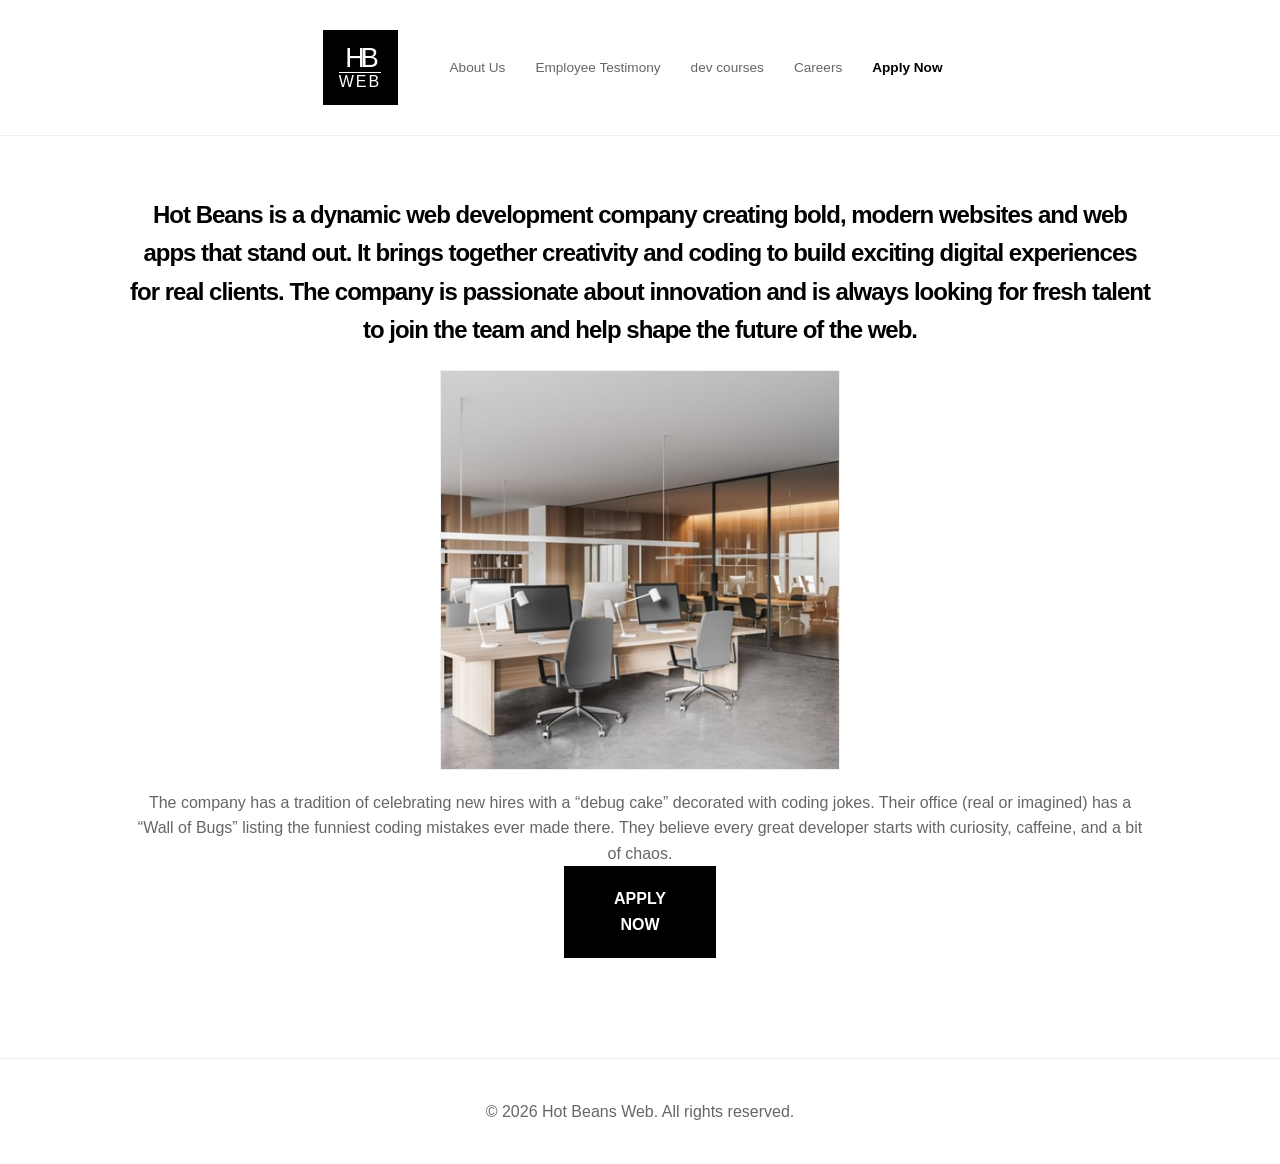
<file: index.html>
<!DOCTYPE html>
<html lang="en">
<head>
    <meta charset="UTF-8">
    <link rel="stylesheet" href="style.css">
    <link rel="icon" type="image/png" href="favicon.png">
    <title>Hot Beans - Profile</title>
</head>
<body>
    <nav>
        <div class="hb-logo"><span class="hb-top">HB</span><span class="hb-bottom">WEB</span></div>
        <a href="index.html">About Us</a>
        <a href="profiles.html">Employee Testimony</a>
        <a href="courses.html">dev courses</a>
        <a href="jobs.html">Careers</a>
        <a href="apply.html" class="active">Apply Now</a>
    </nav>
    <div class="container">
        <h2>Hot Beans is a dynamic web development company creating bold, modern websites and web apps that stand out. It brings together creativity and coding to build exciting digital experiences for real clients. The company is passionate about innovation and is always looking for fresh talent to join the team and help shape the future of the web.</h2>
        <div class="image-wrap" style="width: 400px; height: 400px;"><img src="images/office-main.jpg"></div>
        <p class="secondary">
            The company has a tradition of celebrating new hires with a “debug cake” decorated with coding jokes.
            Their office (real or imagined) has a “Wall of Bugs” listing the funniest coding mistakes ever made there.
            They believe every great developer starts with curiosity, caffeine, and a bit of chaos.
        </p>
        <a href="apply.html" class="apply-btn">Apply<br>now</a>
    </div>

    <footer style="margin-top: 100px; padding: 40px; border-top: 1px solid #eee; text-align: center;">
        <p class="secondary">&copy; 2026 Hot Beans Web. All rights reserved.</p>
    </footer>
</body>
</html>
</file>
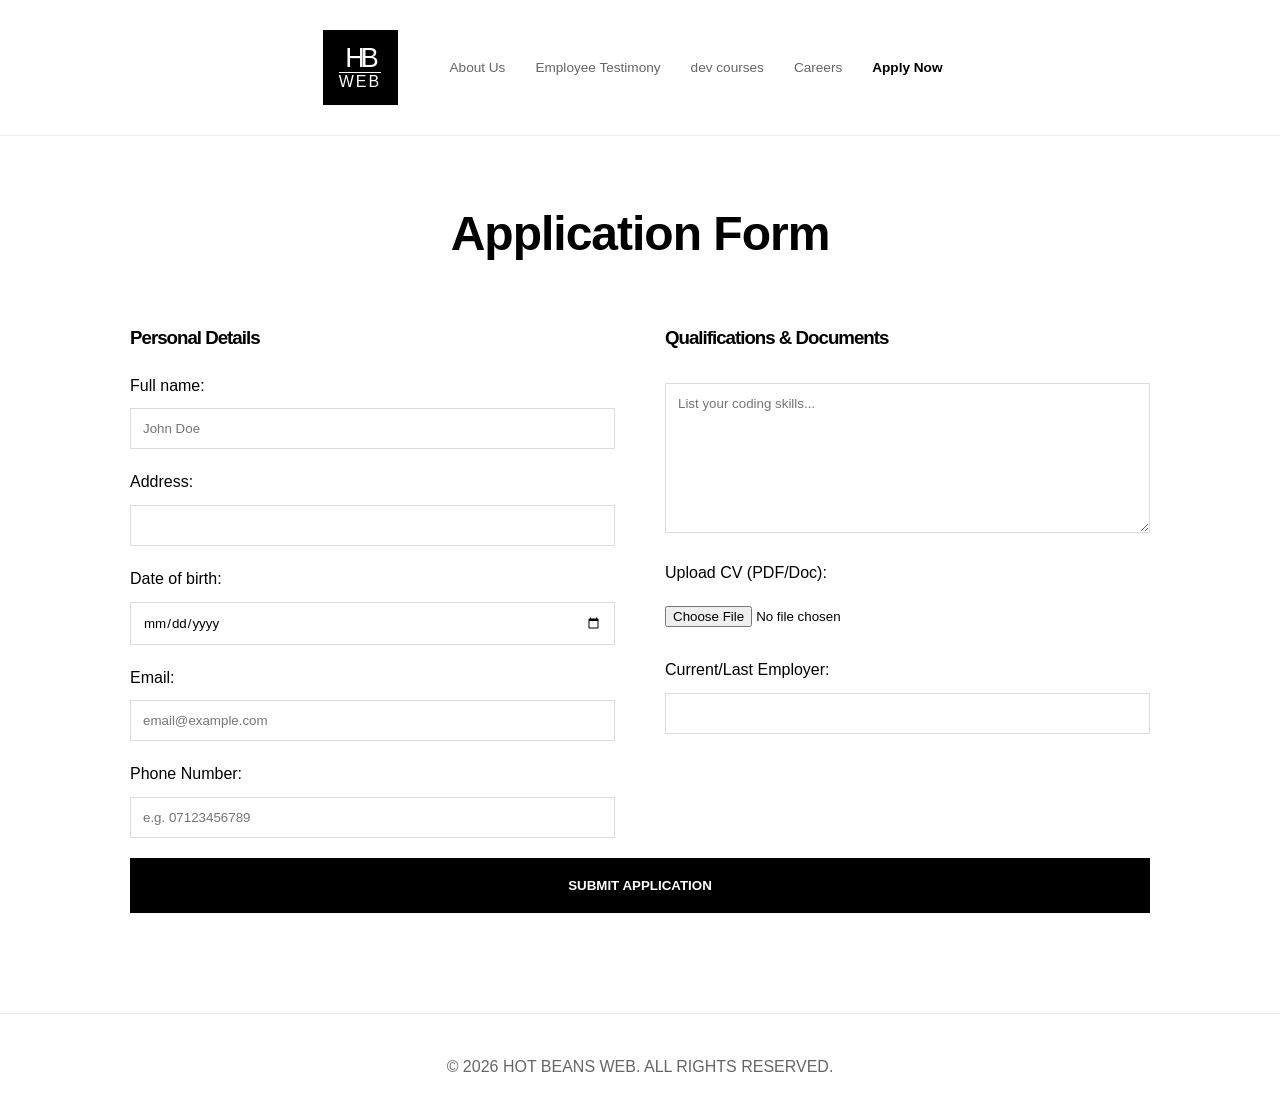
<file: apply.html>
<!DOCTYPE html>
<html lang="en">
<head>
    <meta charset="UTF-8">
    <link rel="stylesheet" href="style.css">
    <link rel="icon" type="image/png" href="favicon.png">
    <title>Hot Beans - Apply</title>
</head>
<body>
    <nav>
        <div class="hb-logo"><span class="hb-top">HB</span><span class="hb-bottom">WEB</span></div>
        <a href="index.html">About Us</a>
        <a href="profiles.html">Employee Testimony</a>
        <a href="courses.html">dev courses</a>
        <a href="jobs.html">Careers</a>
        <a href="apply.html" class="active">Apply Now</a>
    </nav>

    <div class="container" style="text-align: left;">
        <h1 style="text-align: center; font-size: 3rem; margin-bottom: 50px;">Application Form</h1>
        <form id="applyForm">
            <div style="display: grid; grid-template-columns: 1fr 1fr; gap: 50px;">
                <div>
                    <h3>Personal Details</h3>
                    Full name: <input type="text" id="fullName" placeholder="John Doe">
                    Address: <input type="text" id="address">

                    Date of birth: <input type="date" id="dob">

                    Email: <input type="text" id="email" placeholder="email@example.com">

                    Phone Number: <input type="text" id="phone" placeholder="e.g. 07123456789">
                </div>
                <div>
                    <h3>Qualifications & Documents</h3>
                    <textarea id="qualifications" style="height: 150px;" placeholder="List your coding skills..."></textarea>

                    Upload CV (PDF/Doc):
                    <input type="file" id="cvUpload" accept=".pdf,.doc,.docx" style="border:none; padding:10px 0;">

                    Current/Last Employer: <input type="text" id="employer">
                </div>
            </div>
            <button type="submit" class="apply-btn" style="width: 100%;">Submit Application</button>
        </form>
    </div>

    <footer style="margin-top: 100px; padding: 40px; border-top: 1px solid #eee; text-align: center;">
        <p class="copyright">&copy; 2026 HOT BEANS WEB. ALL RIGHTS RESERVED.</p>
    </footer>

    <script src="script.js"></script>
</body>
</html>
</file>
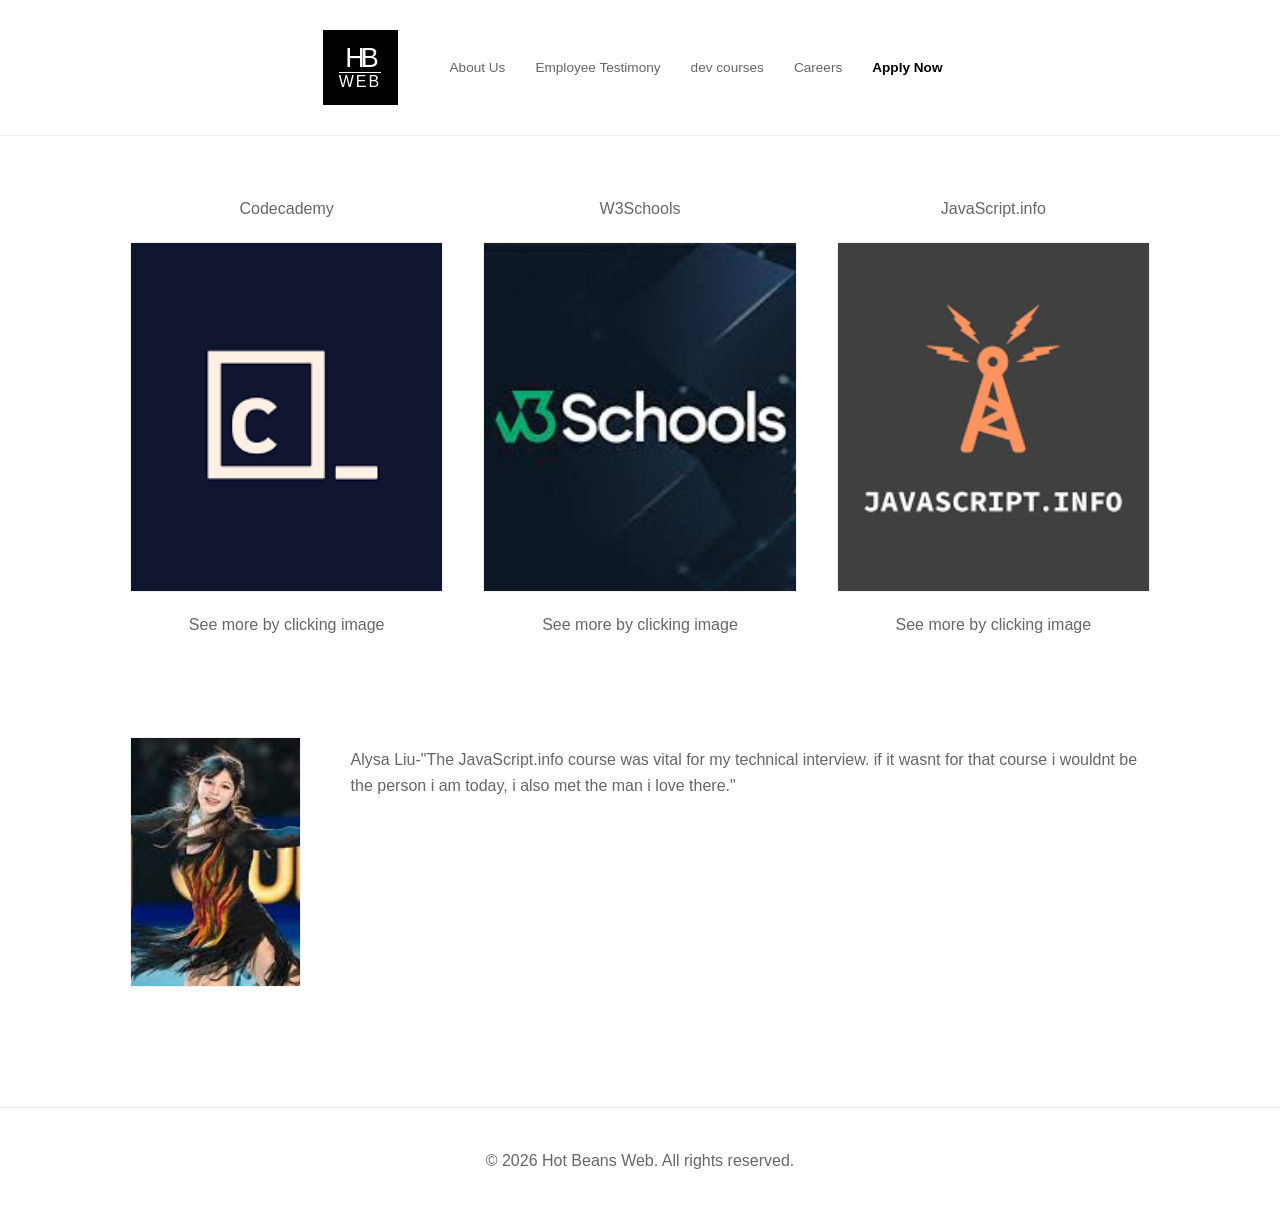
<file: courses.html>
<!DOCTYPE html>
<html lang="en">
<head>
    <meta charset="UTF-8">
    <link rel="stylesheet" href="style.css">
    <link rel="icon" type="image/png" href="favicon.png">
    <title>Hot Beans - Courses</title>
</head>
<body>
    <nav>
        <div class="hb-logo"><span class="hb-top">HB</span><span class="hb-bottom">WEB</span></div>
        <a href="index.html">About Us</a>
        <a href="profiles.html">Employee Testimony</a>
        <a href="courses.html">dev courses</a>
        <a href="jobs.html">Careers</a>
        <a href="apply.html" class="active">Apply Now</a>
    </nav>
    <div class="container">
        <div class="grid-3">
            <a href="https://www.codecademy.com" target="_blank" class="course-card">
                <p class="secondary">Codecademy</p>
                <div class="image-wrap" style="height:350px;"><img src="images/course1.jpg"></div>
                <p class="secondary">See more by clicking image</p>
            </a>
            <a href="https://www.w3schools.com" target="_blank" class="course-card">
                <p class="secondary">W3Schools</p>
                <div class="image-wrap" style="height:350px;"><img src="images/course2.jpg"></div>
                <p class="secondary">See more by clicking image</p>
            </a>
            <a href="https://javascript.info" target="_blank" class="course-card">
                <p class="secondary">JavaScript.info</p>
                <div class="image-wrap" style="height:350px;"><img src="images/course3.jpg"></div>
                <p class="secondary">See more by clicking image</p>
            </a>
        </div>
        <div class="split-row" style="margin-top: 80px;">
            <div class="image-wrap" style="width: 250px; height: 250px;"><img src="images/student-profile.jpg"></div>
                 <p class="secondary" style="margin-top: 30px;">Alysa Liu-"The JavaScript.info course was vital for my technical interview. if it wasnt for that course i wouldnt be the person i am today, i also met the man i love there."</p>
        </div>
    </div>

    <footer style="margin-top: 100px; padding: 40px; border-top: 1px solid #eee; text-align: center;">
        <p class="secondary">&copy; 2026 Hot Beans Web. All rights reserved.</p>
    </footer>
</body>
</html>
</file>
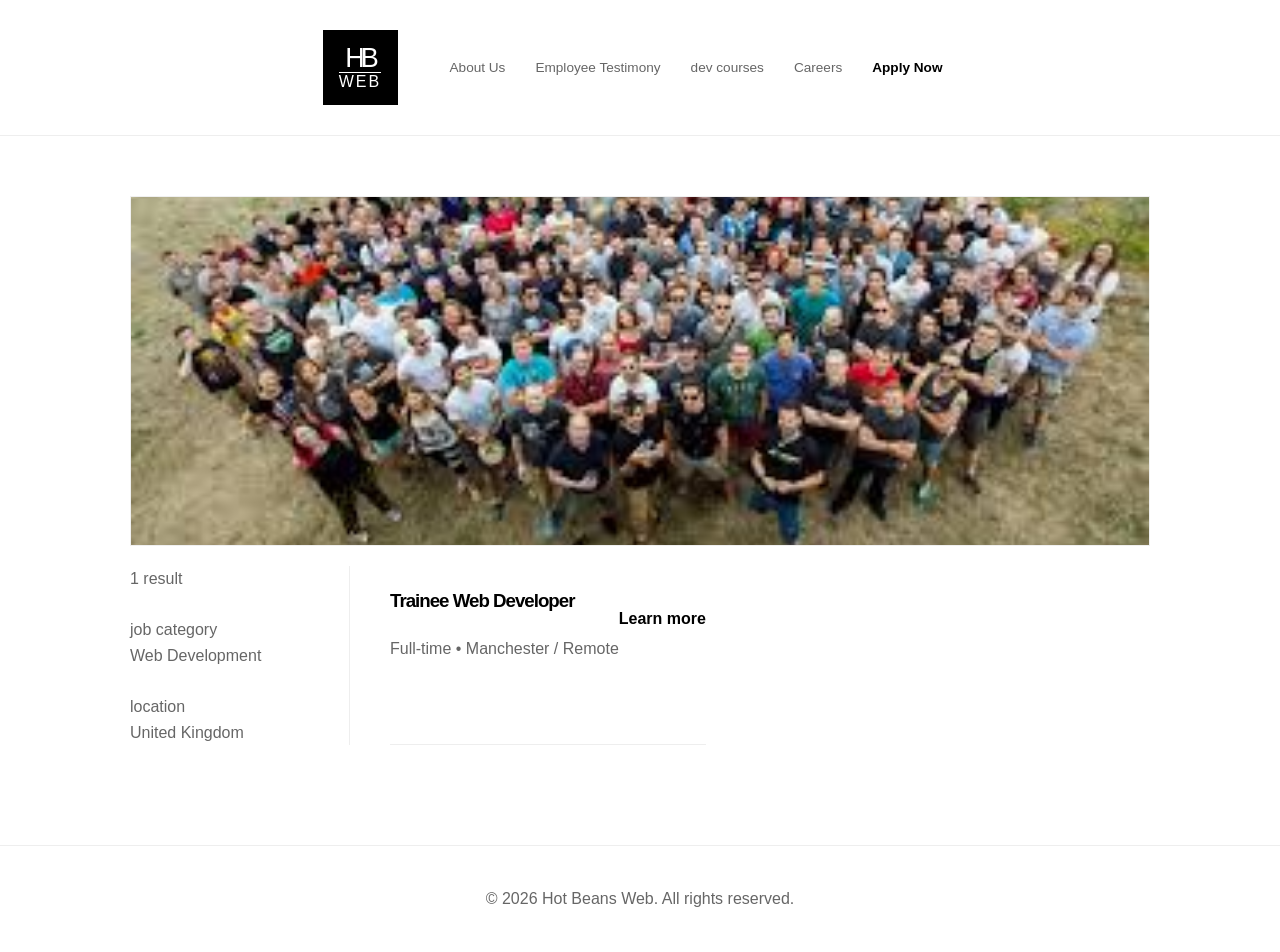
<file: jobs.html>
<!DOCTYPE html>
<html lang="en">
<head>
    <meta charset="UTF-8">
    <link rel="stylesheet" href="style.css">
    <link rel="icon" type="image/png" href="favicon.png">
    <title>Hot Beans - Jobs</title>
</head>
<body>
    <nav>
        <div class="hb-logo"><span class="hb-top">HB</span><span class="hb-bottom">WEB</span></div>
        <a href="index.html">About Us</a>
        <a href="profiles.html">Employee Testimony</a>
        <a href="courses.html">dev courses</a>
        <a href="jobs.html">Careers</a>
        <a href="apply.html" class="active">Apply Now</a>
    </nav>
    <div class="container">
        <div class="image-wrap" style="width: 100%; height: 350px;"><img src="images/team-photo.jpg"></div>
        <div class="sidebar-layout">
            <div style="width: 220px; border-right: 1px solid #eee; padding-right: 20px;">
                <p>1 result</p><br>
                <p>job category<br><span class="secondary">Web Development</span></p><br>
                <p>location<br><span class="secondary">United Kingdom</span></p>
            </div>
            <div style="display: flex; justify-content: space-between; border-bottom: 1px solid #eee; padding: 20px 0;">
                <div>
                    <h3>Trainee Web Developer</h3>
                    <p class="secondary">Full-time • Manchester / Remote</p>
                </div>
                <a href="trainee-web-dev.html" style="color:black; font-weight:bold; text-decoration:none; margin-top:20px;">Learn more</a>
            </div>
        </div>
    </div>
    </div>

    <footer style="margin-top: 100px; padding: 40px; border-top: 1px solid #eee; text-align: center;">
        <p class="secondary">&copy; 2026 Hot Beans Web. All rights reserved.</p>
    </footer>
</body>
</html>
</file>
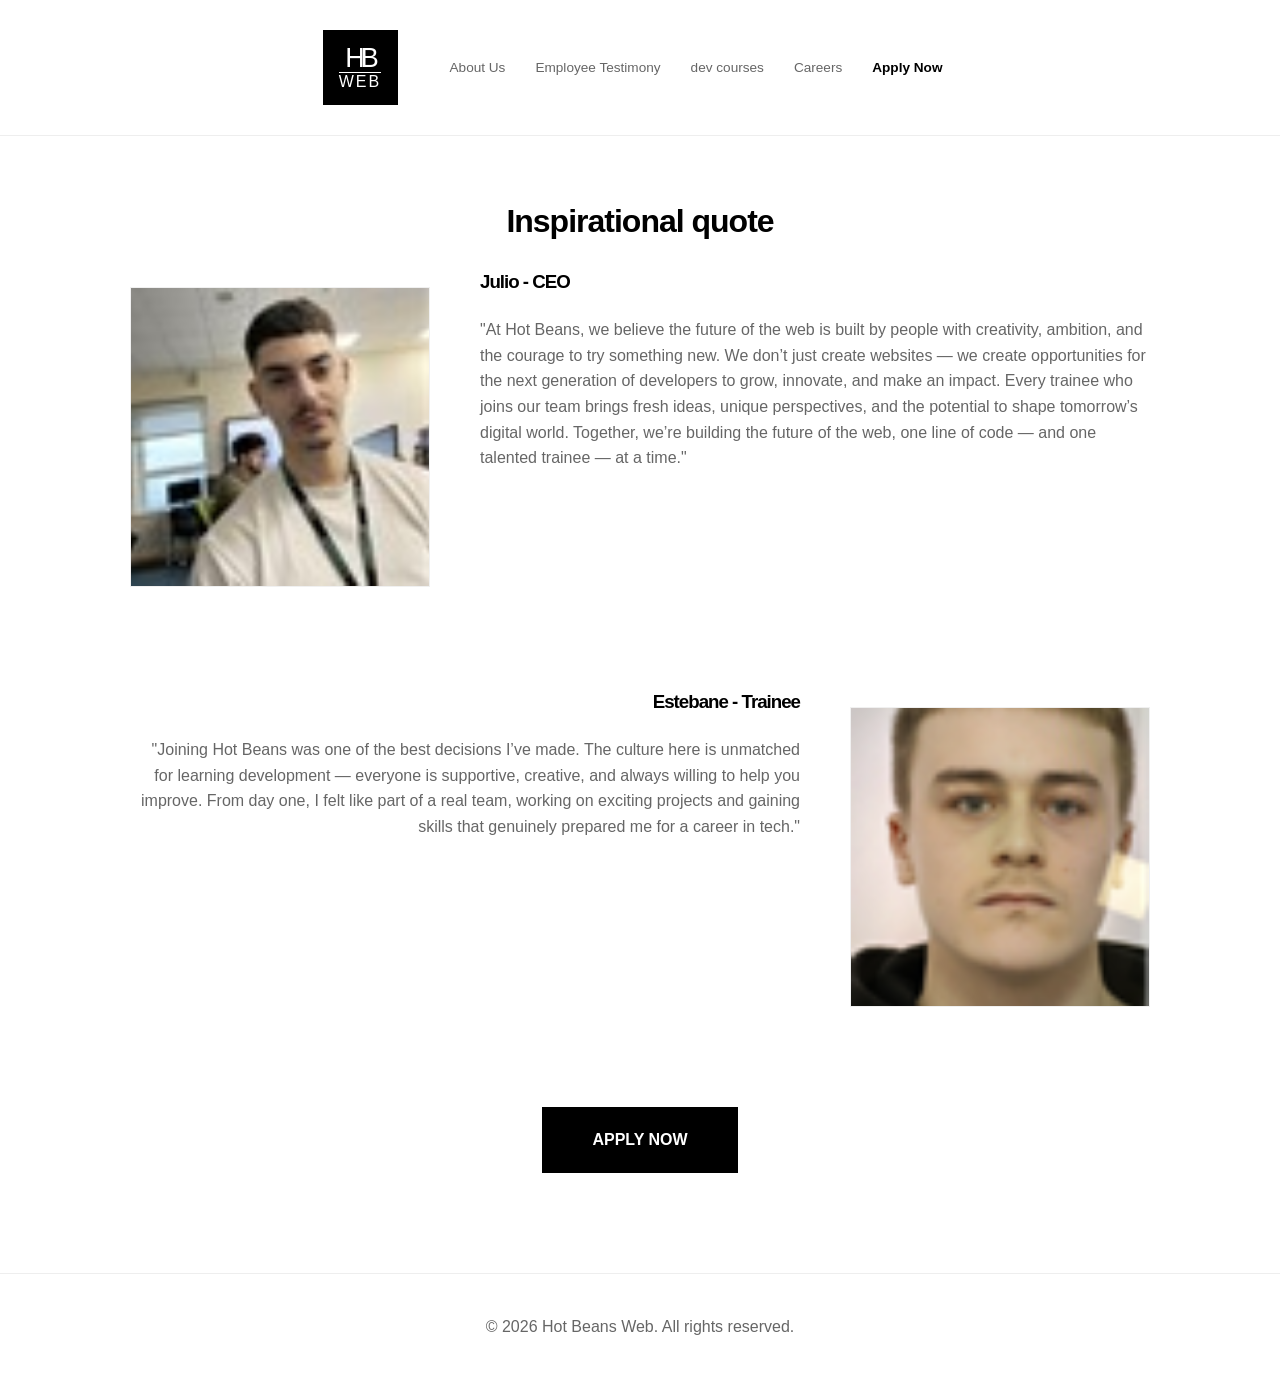
<file: profiles.html>
<!DOCTYPE html>
<html lang="en">
<head>
    <meta charset="UTF-8">
    <link rel="stylesheet" href="style.css">
    <link rel="icon" type="image/png" href="favicon.png">
    <title>Hot Beans - Employees</title>
</head>
<body>
    <nav>
        <div class="hb-logo"><span class="hb-top">HB</span><span class="hb-bottom">WEB</span></div>
        <a href="index.html">About Us</a>
        <a href="profiles.html">Employee Testimony</a>
        <a href="courses.html">dev courses</a>
        <a href="jobs.html">Careers</a>
        <a href="apply.html" class="active">Apply Now</a>
    </nav>
    <div class="container">
        <h1>Inspirational quote</h1>
        <div class="split-row">
            <div class="image-wrap" style="width: 300px; height: 300px; flex-shrink: 0;"><img src="images/ceo.jpg"></div>
            <div><h3>Julio - CEO</h3><p class="secondary">"At Hot Beans, we believe the future of the web is built by people with creativity, ambition, and the courage to try something new. We don’t just create websites — we create opportunities for the next generation of developers to grow, innovate, and make an impact. Every trainee who joins our team brings fresh ideas, unique perspectives, and the potential to shape tomorrow’s digital world. Together, we’re building the future of the web, one line of code — and one talented trainee — at a time."</p></div>
        </div>
        <div class="split-row" style="flex-direction: row-reverse; text-align: right;">
            <div class="image-wrap" style="width: 300px; height: 300px; flex-shrink: 0;"><img src="images/trainee1.jpg"></div>
            <div><h3>Estebane - Trainee</h3><p class="secondary">"Joining Hot Beans was one of the best decisions I’ve made. The culture here is unmatched for learning development — everyone is supportive, creative, and always willing to help you improve. From day one, I felt like part of a real team, working on exciting projects and gaining skills that genuinely prepared me for a career in tech."</p></div>
        </div>
        <a href="apply.html" class="apply-btn">Apply now</a>
    </div>

    <footer style="margin-top: 100px; padding: 40px; border-top: 1px solid #eee; text-align: center;">
        <p class="secondary">&copy; 2026 Hot Beans Web. All rights reserved.</p>
    </footer>
</body>
</html>
</file>
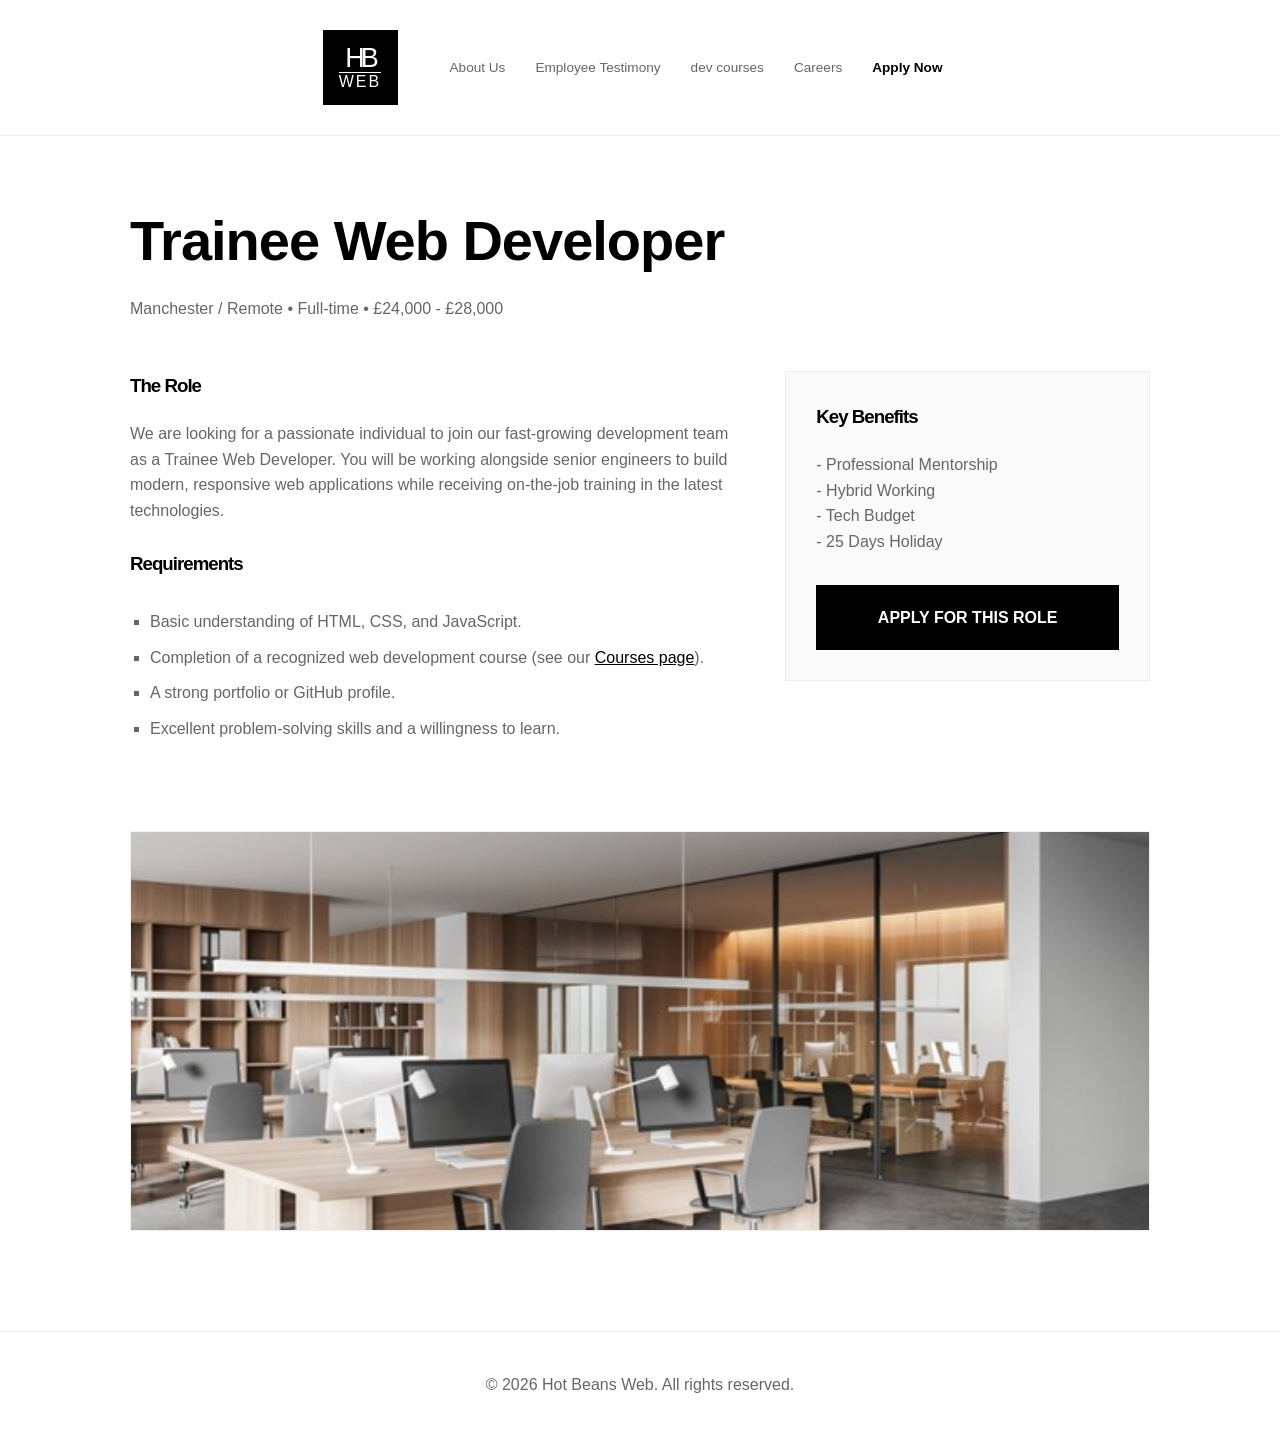
<file: trainee-web-dev.html>
<!DOCTYPE html>
<html lang="en">
<head>
    <meta charset="UTF-8">
    <link rel="stylesheet" href="style.css">
    <link rel="icon" type="image/png" href="favicon.png">
    <title>Hot Beans - Trainee Web Developer</title>
</head>
<body>
    <nav>
        <div class="hb-logo"><span class="hb-top">HB</span><span class="hb-bottom">WEB</span></div>
        <a href="index.html">About Us</a>
        <a href="profiles.html">Employee Testimony</a>
        <a href="courses.html">dev courses</a>
        <a href="jobs.html">Careers</a>
        <a href="apply.html" class="active">Apply Now</a>
    </nav>

    <div class="container" style="text-align: left;">
        <header style="margin-bottom: 50px;">
            <h1 style="font-size: 3.5rem; margin-bottom: 10px;">Trainee Web Developer</h1>
            <p class="secondary">Manchester / Remote • Full-time • £24,000 - £28,000</p>
        </header>

        <div class="split-row">
            <div style="flex: 2;">
                <h3>The Role</h3>
                <p class="secondary">
                    We are looking for a passionate individual to join our fast-growing development team as a Trainee Web Developer.
                    You will be working alongside senior engineers to build modern, responsive web applications while receiving
                    on-the-job training in the latest technologies.
                </p>
                <br>
                <h3>Requirements</h3>
                <ul class="secondary" style="margin-left: 20px;">
                    <li>Basic understanding of HTML, CSS, and JavaScript.</li>
                    <li>Completion of a recognized web development course (see our <a href="courses.html" style="color: black;">Courses page</a>).</li>
                    <li>A strong portfolio or GitHub profile.</li>
                    <li>Excellent problem-solving skills and a willingness to learn.</li>
                </ul>
            </div>

            <div style="flex: 1; background: #fafafa; padding: 30px; border: 1px solid #eee;">
                <h3>Key Benefits</h3>
                <p class="secondary">
                    - Professional Mentorship<br>
                    - Hybrid Working<br>
                    - Tech Budget<br>
                    - 25 Days Holiday
                </p>
                <a href="apply.html" class="apply-btn" style="width: 100%; text-align: center; margin-top: 30px;">Apply for this role</a>
            </div>
        </div>

        <div class="image-wrap" style="width: 100%; height: 400px; margin-top: 50px;">
            <img src="images/office-main.jpg" alt="Our Workspace">
        </div>
    </div>

    <footer style="margin-top: 100px; padding: 40px; border-top: 1px solid #eee; text-align: center;">
        <p class="secondary">&copy; 2026 Hot Beans Web. All rights reserved.</p>
    </footer>
</body>
</html>
</file>
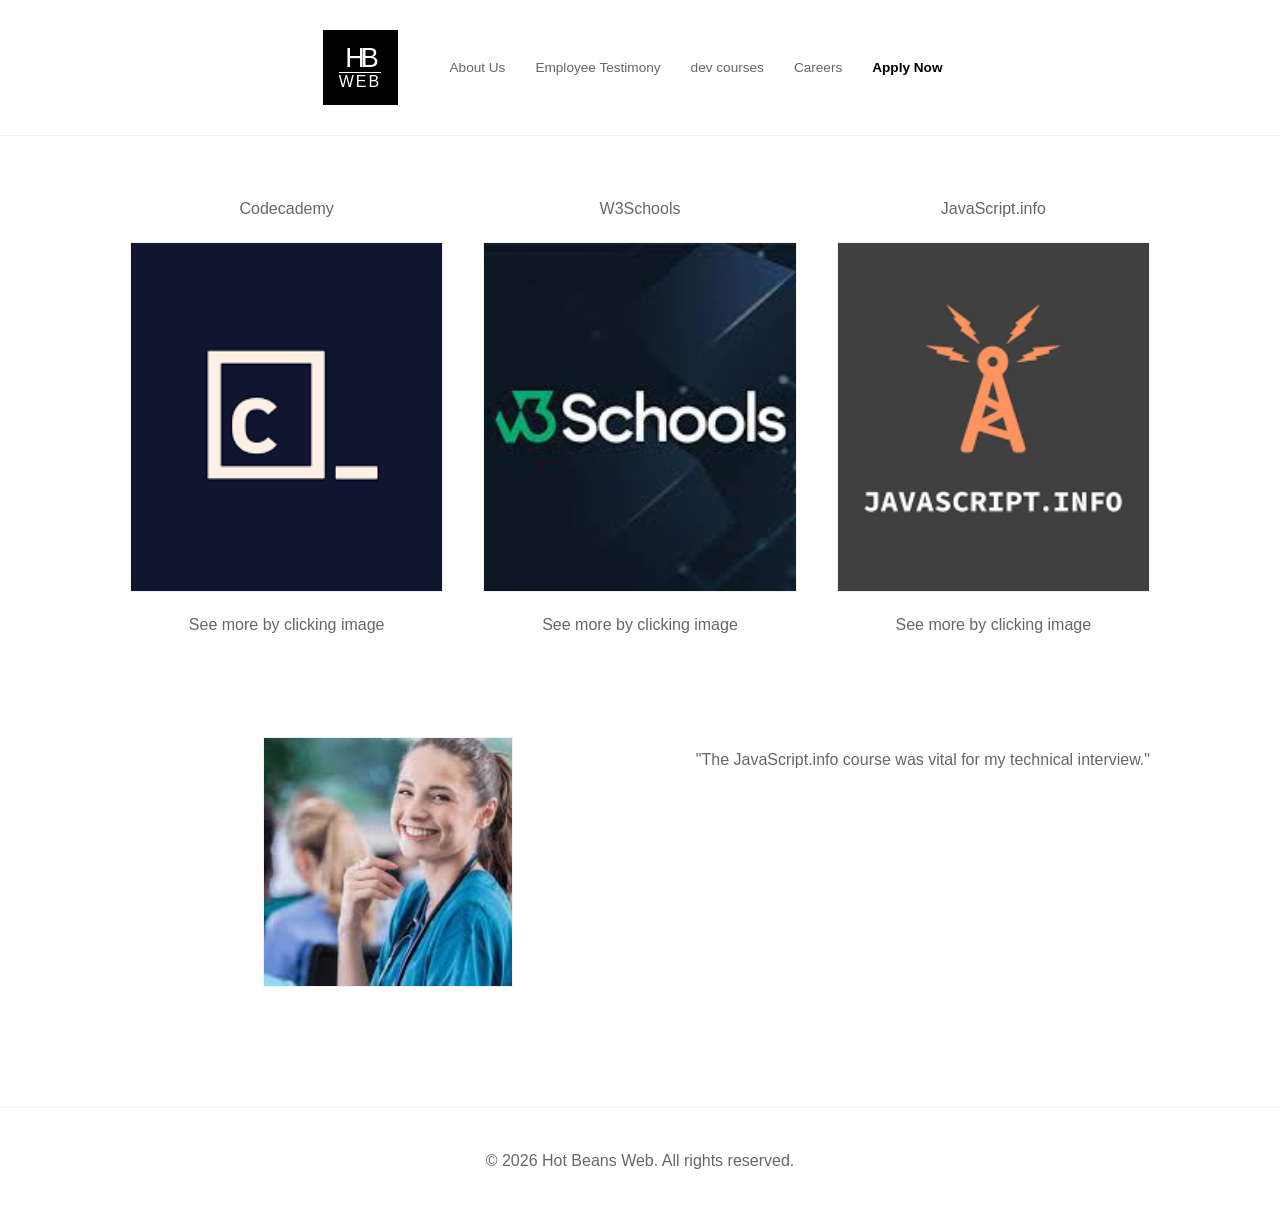
<file: unit 6 website attempt 2/courses.html>
<!DOCTYPE html>
<html lang="en">
<head>
    <meta charset="UTF-8">
    <link rel="stylesheet" href="style.css">
    <link rel="icon" type="image/png" href="favicon.png">
    <title>Hot Beans - Courses</title>
</head>
<body>
    <nav>
        <div class="hb-logo"><span class="hb-top">HB</span><span class="hb-bottom">WEB</span></div>
        <a href="index.html">About Us</a>
        <a href="profiles.html">Employee Testimony</a>
        <a href="courses.html">dev courses</a>
        <a href="jobs.html">Careers</a>
        <a href="apply.html" class="active">Apply Now</a>
    </nav>
    <div class="container">
        <div class="grid-3">
            <a href="https://www.codecademy.com" target="_blank" class="course-card">
                <p class="secondary">Codecademy</p>
                <div class="image-wrap" style="height:350px;"><img src="images/course1.jpg"></div>
                <p class="secondary">See more by clicking image</p>
            </a>
            <a href="https://www.w3schools.com" target="_blank" class="course-card">
                <p class="secondary">W3Schools</p>
                <div class="image-wrap" style="height:350px;"><img src="images/course2.jpg"></div>
                <p class="secondary">See more by clicking image</p>
            </a>
            <a href="https://javascript.info" target="_blank" class="course-card">
                <p class="secondary">JavaScript.info</p>
                <div class="image-wrap" style="height:350px;"><img src="images/course3.jpg"></div>
                <p class="secondary">See more by clicking image</p>
            </a>
        </div>
        <div class="split-row" style="margin-top: 80px;">
            <div class="image-wrap" style="width: 250px; height: 250px;"><img src="images/student-profile.jpg"></div>
            <p class="secondary" style="margin-top: 30px;">"The JavaScript.info course was vital for my technical interview."</p>
        </div>
    </div>

    <footer style="margin-top: 100px; padding: 40px; border-top: 1px solid #eee; text-align: center;">
        <p class="secondary">&copy; 2026 Hot Beans Web. All rights reserved.</p>
    </footer>
</body>
</html>
</file>
<file: style.css>
/* HOT BEANS WEB - MASTER STYLE SHEET 
   Final Version: Includes Interactivity, Logo, and Mobile Support
*/

/* 1. RESET & GLOBAL STYLES */
* {
    margin: 0;
    padding: 0;
    box-sizing: border-box;
}

body {
    font-family: "Helvetica Now", Helvetica, Arial, sans-serif;
    background-color: #ffffff;
    color: #000000;
    line-height: 1.6;
    overflow-x: hidden;
}

/* 2. NAVIGATION & LOGO */
nav {
    display: flex;
    justify-content: center;
    align-items: center;
    padding: 30px 5%;
    border-bottom: 1px solid #eeeeee;
    background: #fff;
    position: sticky;
    top: 0;
    z-index: 1000;
}

.hb-logo {
    display: flex;
    flex-direction: column;
    justify-content: center;
    align-items: center;
    background-color: #000000;
    color: #ffffff;
    width: 75px;
    height: 75px;
    margin-right: 37px;
    font-weight: 1125;
    line-height: 0.9;
    letter-spacing: -4px;
}

.hb-top {
    font-size: 27px;
}

.hb-bottom {
    font-size: 16px;
    letter-spacing: 2px;
    border-top: 1px solid #ffffff;
    margin-top: 2px;
    padding-top: 2px;
}

nav a {
    text-decoration: none;
    color: #666666;
    margin: 0 15px;
    font-size: 0.85rem;
    transition: 0.3s;
}

    nav a.active, nav a:hover {
        color: #000000;
        font-weight: bold;
    }

/* 3. CONTAINERS & LAYOUT */
.container {
    max-width: 1100px;
    margin: 60px auto;
    padding: 0 40px;
    text-align: center;
}

h1, h2, h3 {
    font-weight: bold;
    margin-bottom: 20px;
    letter-spacing: -1px;
}

p, .secondary {
    color: #666;
}

.split-row {
    display: flex;
    gap: 50px;
    margin-bottom: 80px;
    text-align: left;
    align-items: flex-start;
}

.sidebar-layout {
    display: flex;
    text-align: left;
    gap: 40px;
}

/* 4. IMAGES & CARDS */
.image-wrap {
    background: #f0f0f0;
    margin: 20px auto;
    overflow: hidden;
    display: flex;
    justify-content: center;
    align-items: center;
    transition: 0.3s ease;
    border: 1px solid transparent;
}

    .image-wrap img {
        width: 100%;
        height: 100%;
        object-fit: cover;
    }

/* Course Interactivity */
.course-card {
    text-decoration: none;
    display: block;
    color: inherit;
}

    .course-card:hover .image-wrap {
        transform: scale(1.03);
        border: 1px solid #000;
    }

/* 5. FORMS & BUTTONS */
input, textarea {
    width: 100%;
    padding: 12px;
    margin: 10px 0 20px 0;
    border: 1px solid #ddd;
    font-family: inherit;
    transition: 0.3s;
}

    input:focus, textarea:focus {
        outline: none;
        border-color: #000;
        background-color: #fafafa;
    }

.apply-btn {
    display: inline-block;
    padding: 20px 50px;
    background: #000;
    color: #fff;
    text-decoration: none;
    font-weight: bold;
    border: none;
    cursor: pointer;
    text-transform: uppercase;
    transition: background 0.3s;
}

    .apply-btn:hover {
        background: #333;
    }

/* 6. LIST STYLES (For Trainee Page) */
ul.secondary {
    margin-left: 20px;
    padding-top: 10px;
}

    ul.secondary li {
        margin-bottom: 10px;
        list-style-type: square;
        color: #666;
    }

/* 7. GRID SYSTEMS */
.grid-3 {
    display: grid;
    grid-template-columns: repeat(auto-fit, minmax(300px, 1fr));
    gap: 40px;
    margin-top: 50px;
}

/* 8. MOBILE RESPONSIVENESS */
@media (max-width: 768px) {
    nav {
        flex-direction: column;
        gap: 15px;
        padding: 20px;
    }

    .hb-logo {
        margin-right: 0;
    }

    .split-row, .sidebar-layout {
        flex-direction: column;
        gap: 30px;
    }

    .container {
        padding: 0 20px;
        margin: 30px auto;
    }

    form div {
        grid-template-columns: 1fr !important;
        gap: 10px !important;
    }

    .image-wrap {
        width: 100% !important;
        height: auto !important;
    }
}

/* 9. ANIMATIONS */
@keyframes fadeIn {
    from {
        opacity: 0;
        transform: translateY(20px);
    }

    to {
        opacity: 1;
        transform: translateY(0);
    }
}
</file>
<file: unit 6 website attempt 2/style.css>
/* HOT BEANS WEB - MASTER STYLE SHEET 
   Final Version: Includes Interactivity, Logo, and Mobile Support
*/

/* 1. RESET & GLOBAL STYLES */
* {
    margin: 0;
    padding: 0;
    box-sizing: border-box;
}

body {
    font-family: "Helvetica Now", Helvetica, Arial, sans-serif;
    background-color: #ffffff;
    color: #000000;
    line-height: 1.6;
    overflow-x: hidden;
}

/* 2. NAVIGATION & LOGO */
nav {
    display: flex;
    justify-content: center;
    align-items: center;
    padding: 30px 5%;
    border-bottom: 1px solid #eeeeee;
    background: #fff;
    position: sticky;
    top: 0;
    z-index: 1000;
}

.hb-logo {
    display: flex;
    flex-direction: column;
    justify-content: center;
    align-items: center;
    background-color: #000000;
    color: #ffffff;
    width: 75px;
    height: 75px;
    margin-right: 37px;
    font-weight: 1125;
    line-height: 0.9;
    letter-spacing: -4px;
}

.hb-top {
    font-size: 27px;
}

.hb-bottom {
    font-size: 16px;
    letter-spacing: 2px;
    border-top: 1px solid #ffffff;
    margin-top: 2px;
    padding-top: 2px;
}

nav a {
    text-decoration: none;
    color: #666666;
    margin: 0 15px;
    font-size: 0.85rem;
    transition: 0.3s;
}

    nav a.active, nav a:hover {
        color: #000000;
        font-weight: bold;
    }

/* 3. CONTAINERS & LAYOUT */
.container {
    max-width: 1100px;
    margin: 60px auto;
    padding: 0 40px;
    text-align: center;
}

h1, h2, h3 {
    font-weight: bold;
    margin-bottom: 20px;
    letter-spacing: -1px;
}

p, .secondary {
    color: #666;
}

.split-row {
    display: flex;
    gap: 50px;
    margin-bottom: 80px;
    text-align: left;
    align-items: flex-start;
}

.sidebar-layout {
    display: flex;
    text-align: left;
    gap: 40px;
}

/* 4. IMAGES & CARDS */
.image-wrap {
    background: #f0f0f0;
    margin: 20px auto;
    overflow: hidden;
    display: flex;
    justify-content: center;
    align-items: center;
    transition: 0.3s ease;
    border: 1px solid transparent;
}

    .image-wrap img {
        width: 100%;
        height: 100%;
        object-fit: cover;
    }

/* Course Interactivity */
.course-card {
    text-decoration: none;
    display: block;
    color: inherit;
}

    .course-card:hover .image-wrap {
        transform: scale(1.03);
        border: 1px solid #000;
    }

/* 5. FORMS & BUTTONS */
input, textarea {
    width: 100%;
    padding: 12px;
    margin: 10px 0 20px 0;
    border: 1px solid #ddd;
    font-family: inherit;
    transition: 0.3s;
}

    input:focus, textarea:focus {
        outline: none;
        border-color: #000;
        background-color: #fafafa;
    }

.apply-btn {
    display: inline-block;
    padding: 20px 50px;
    background: #000;
    color: #fff;
    text-decoration: none;
    font-weight: bold;
    border: none;
    cursor: pointer;
    text-transform: uppercase;
    transition: background 0.3s;
}

    .apply-btn:hover {
        background: #333;
    }

/* 6. LIST STYLES (For Trainee Page) */
ul.secondary {
    margin-left: 20px;
    padding-top: 10px;
}

    ul.secondary li {
        margin-bottom: 10px;
        list-style-type: square;
        color: #666;
    }

/* 7. GRID SYSTEMS */
.grid-3 {
    display: grid;
    grid-template-columns: repeat(auto-fit, minmax(300px, 1fr));
    gap: 40px;
    margin-top: 50px;
}

/* 8. MOBILE RESPONSIVENESS */
@media (max-width: 768px) {
    nav {
        flex-direction: column;
        gap: 15px;
        padding: 20px;
    }

    .hb-logo {
        margin-right: 0;
    }

    .split-row, .sidebar-layout {
        flex-direction: column;
        gap: 30px;
    }

    .container {
        padding: 0 20px;
        margin: 30px auto;
    }

    form div {
        grid-template-columns: 1fr !important;
        gap: 10px !important;
    }

    .image-wrap {
        width: 100% !important;
        height: auto !important;
    }
}

/* 9. ANIMATIONS */
@keyframes fadeIn {
    from {
        opacity: 0;
        transform: translateY(20px);
    }

    to {
        opacity: 1;
        transform: translateY(0);
    }
}
</file>
